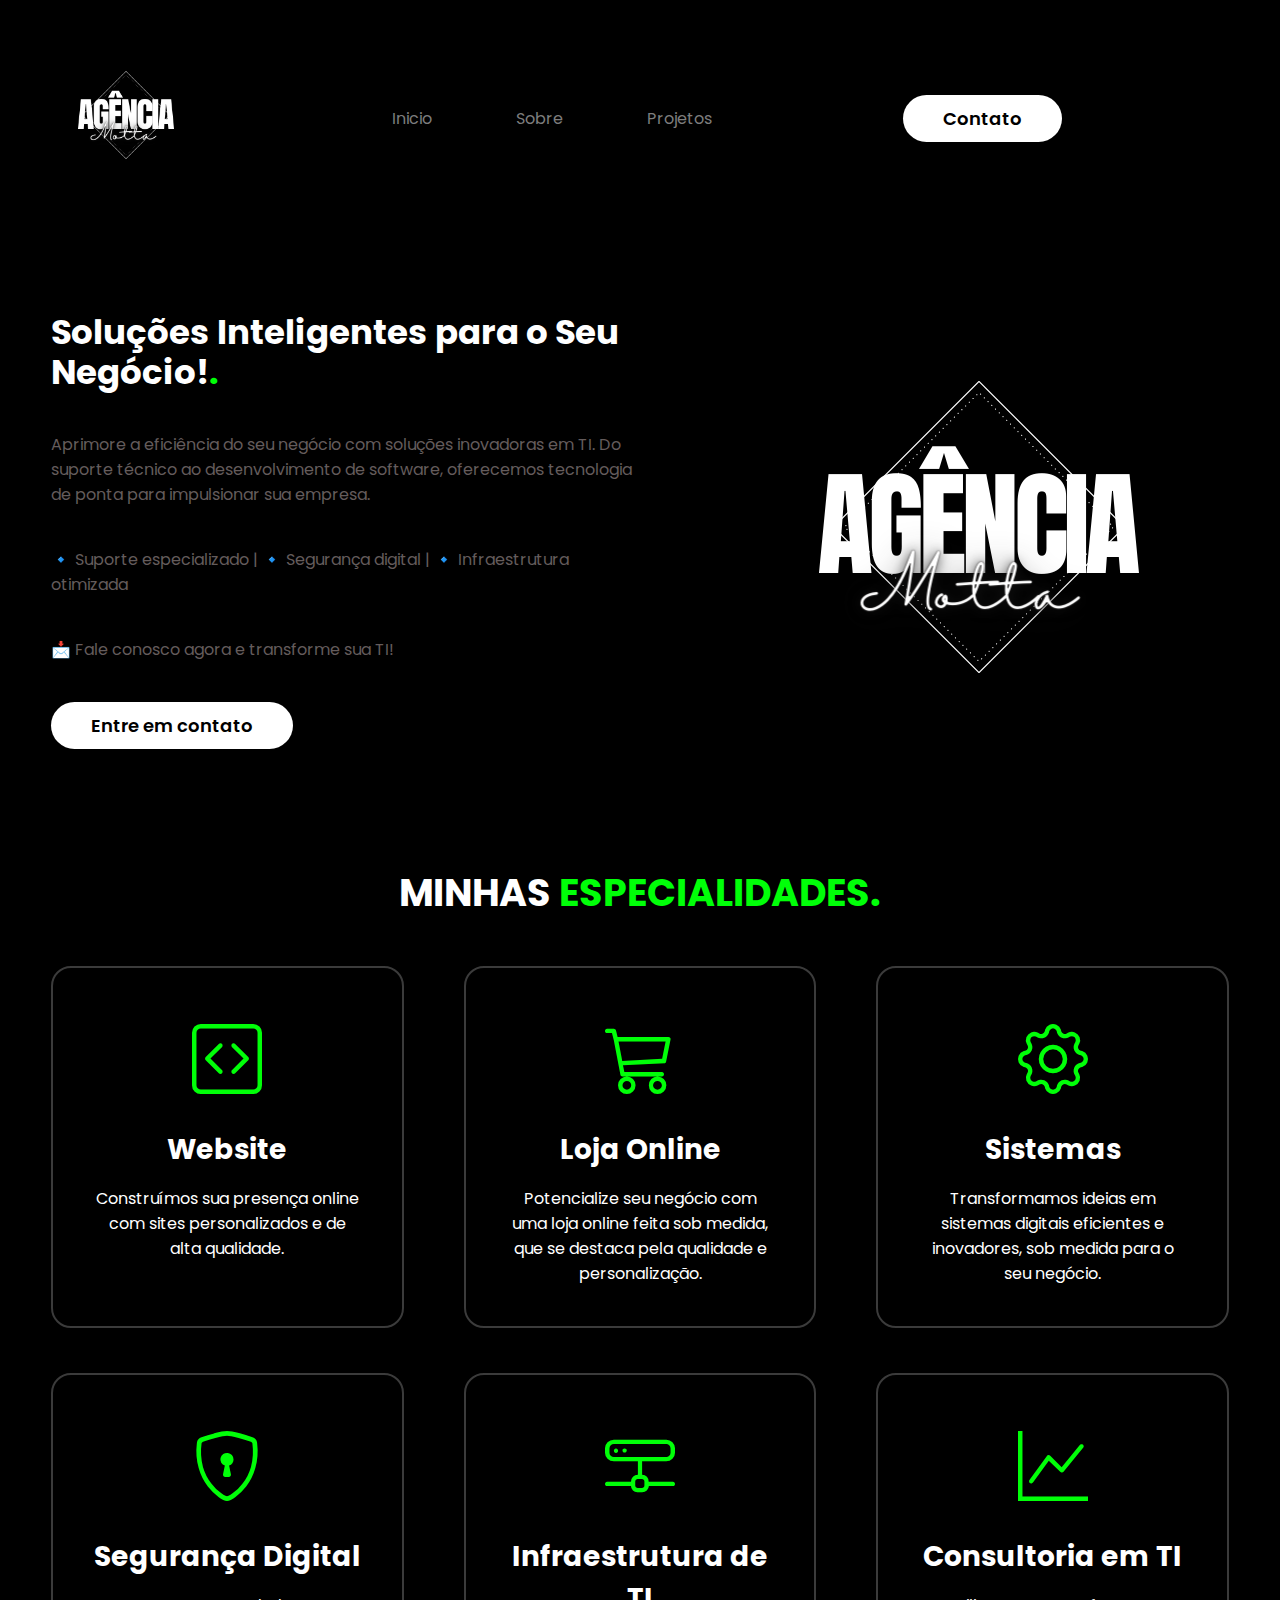
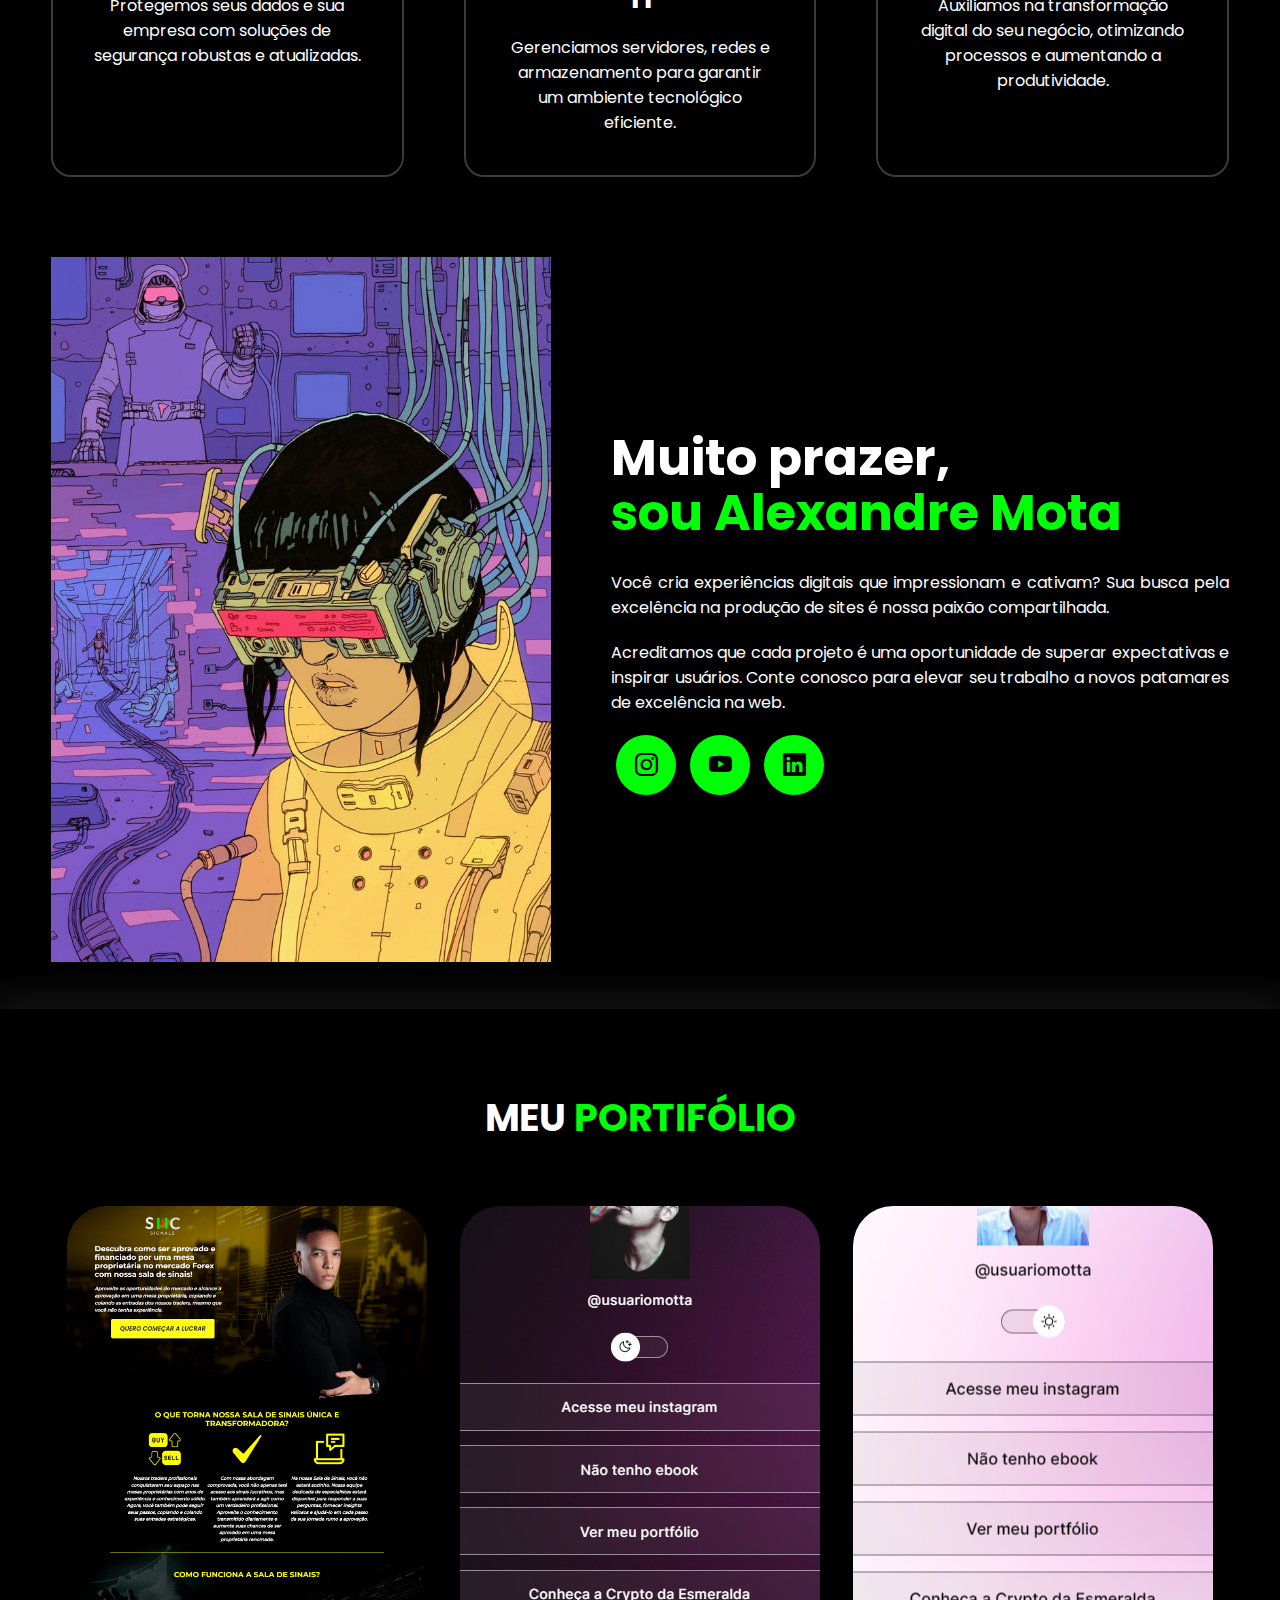
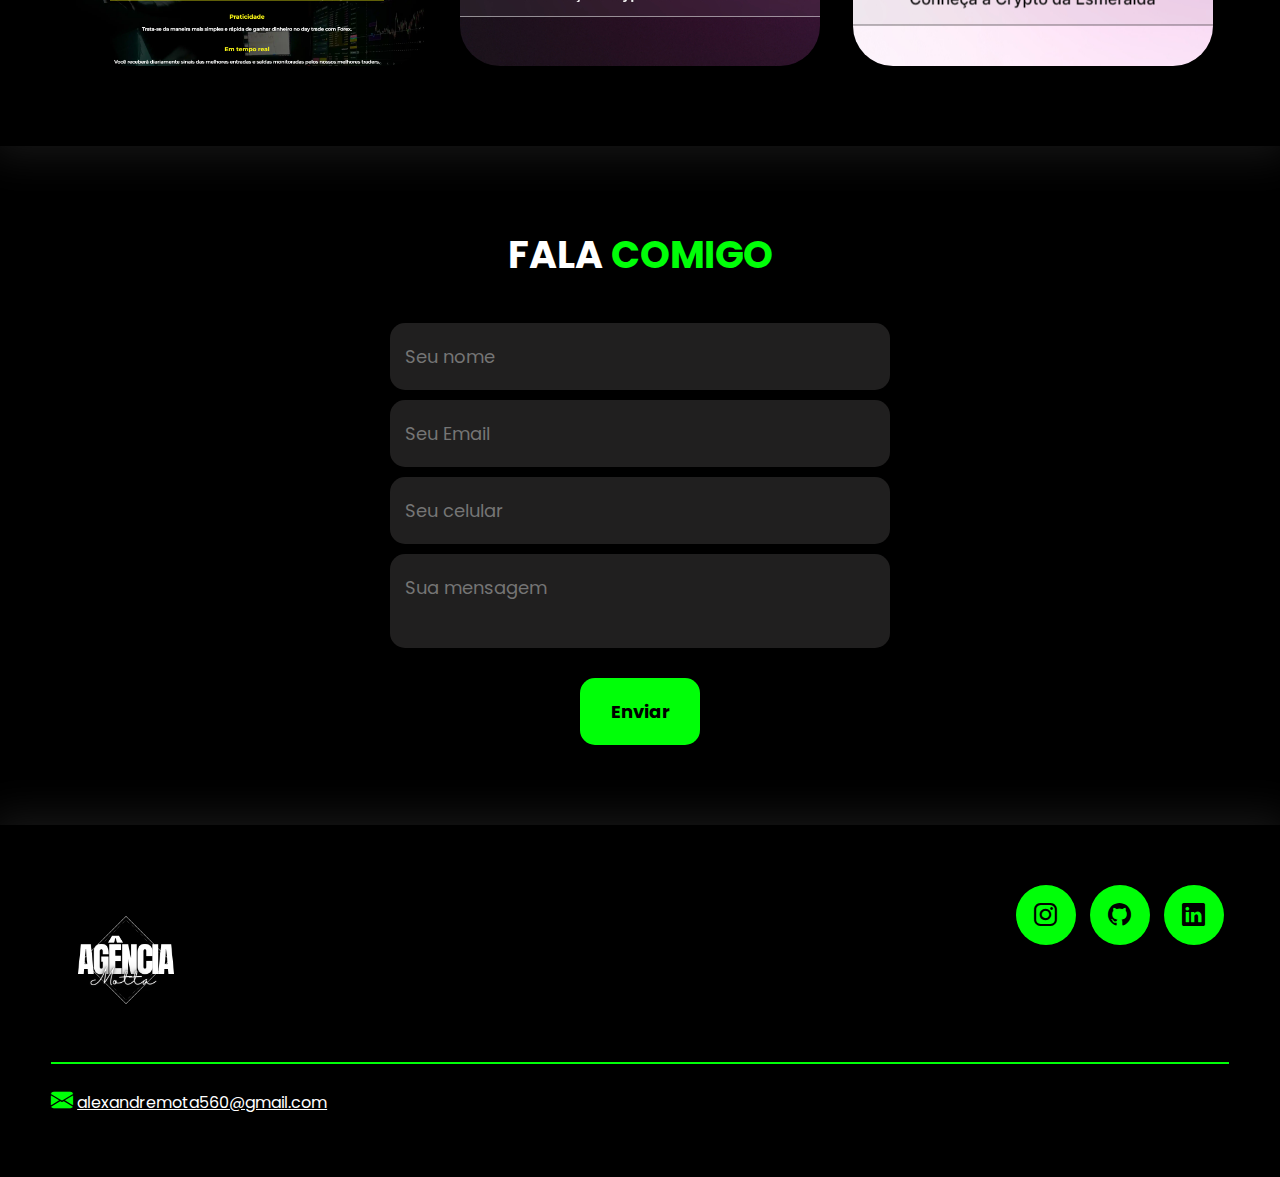
<file: index.html>
<!DOCTYPE html>
<html lang="pt-br">
  <head>
    <meta charset="UTF-8" />
    <meta name="viewport" content="width=device-width, initial-scale=1.0" />
    <link rel="stylesheet" href="style.css" />
    <!--fonte     -->
    <link rel="preconnect" href="https://fonts.googleapis.com" />
    <link rel="preconnect" href="https://fonts.gstatic.com" crossorigin />
    <link
      href="https://fonts.googleapis.com/css2?family=Poppins:ital,wght@0,100;0,200;0,300;0,400;0,500;0,600;0,700;0,800;0,900;1,100;1,200;1,300;1,400;1,500;1,600;1,700;1,800;1,900&display=swap"
      rel="stylesheet"
    />
    <link
      rel="stylesheet"
      href="https://cdn.jsdelivr.net/npm/bootstrap-icons@1.11.3/font/bootstrap-icons.min.css"
    />
    <script src="menu.js" defer></script>
    <title>Agencia Mota</title>
  </head>

  <body>
    <header>
      <div class="interface">
        <div class="logo" alt="Ìcone">
          <a href="#">
            <img src="images/logo.png" alt="Logo da agência Mota" />
          </a>
        </div>
        <nav class="menu-desktop">
          <ul>
            <li><a href="#">Inicio</a></li>
            <li><a href="sobre.html">Sobre</a></li>
            <li><a href="#">Projetos</a></li>
          </ul>
        </nav>
        <div class="btn-contato">
          <a href="https://xandemotta.github.io/Dev-Links/" target="_blank">
            <button>Contato</button>
          </a>
        </div>
        <div class="btn-abrir-menu" id="btn-menu">
          <i class="bi bi-list"></i>
        </div>
        <div class="menu-mobile" id="menu-mobile">
          <div class="btn-fechar">
            <i class="bi bi-x-circle"></i>
          </div>
          <nav>
            <ul>
              <li><a href="#">Inicio</a></li>
              <li><a href="sobre.html">Sobre</a></li>
              <li><a href="#portifolio">Projetos</a></li>
              <li>
                <a href="https://xandemotta.github.io/Dev-Links/">Contato</a>
              </li>
            </ul>
          </nav>
        </div>
        <div class="overlay-menu" id="overlay-menu"></div>
      </div>
    </header>
    <main>
      <section class="topo-do-site">
        <div class="interface">
          <div class="flex">
            <div class="txt-topo-site">
              <h1>Soluções Inteligentes para o Seu Negócio!<span>.</span></h1>
              <p>
                Aprimore a eficiência do seu negócio com soluções inovadoras em
                TI. Do suporte técnico ao desenvolvimento de software,
                oferecemos tecnologia de ponta para impulsionar sua empresa.
              </p>
              <p>
                🔹 Suporte especializado | 🔹 Segurança digital | 🔹
                Infraestrutura otimizada
              </p>
              <p>📩 Fale conosco agora e transforme sua TI!</p>
              <div class="btn-contato">
                <a> <button>Entre em contato</button></a>
              </div>
            </div>
            <div class="img-topo-site">
              <img src="images/imagem1.png" alt="" />
            </div>
          </div>
        </div>
        <!-- interface -->
      </section>
      <!-- topo-do-site -->
      <section class="especialidades">
        <div class="interface">
          <h2 class="titulo">MINHAS <span>ESPECIALIDADES.</span></h2>
          <div class="flex">
            <div class="especialidades-box">
              <i class="bi bi-code-square"></i>
              <h3>Website</h3>
              <p>
                Construímos sua presença online com sites personalizados e de
                alta qualidade.
              </p>
            </div>
            <div class="especialidades-box">
              <i class="bi bi-cart3"></i>
              <h3>Loja Online</h3>
              <p>
                Potencialize seu negócio com uma loja online feita sob medida,
                que se destaca pela qualidade e personalização.
              </p>
            </div>
            <div class="especialidades-box">
              <i class="bi bi-gear"></i>
              <h3>Sistemas</h3>
              <p>
                Transformamos ideias em sistemas digitais eficientes e
                inovadores, sob medida para o seu negócio.
              </p>
            </div>
          </div>
          <div class="flex">
            <div class="especialidades-box">
              <i class="bi bi-shield-lock"></i>
              <h3>Segurança Digital</h3>
              <p>
                Protegemos seus dados e sua empresa com soluções de segurança
                robustas e atualizadas.
              </p>
            </div>
            <div class="especialidades-box">
              <i class="bi bi-hdd-network"></i>
              <h3>Infraestrutura de TI</h3>
              <p>
                Gerenciamos servidores, redes e armazenamento para garantir um
                ambiente tecnológico eficiente.
              </p>
            </div>
            <div class="especialidades-box">
              <i class="bi bi-graph-up"></i>
              <h3>Consultoria em TI</h3>
              <p>
                Auxiliamos na transformação digital do seu negócio, otimizando
                processos e aumentando a produtividade.
              </p>
            </div>
          </div>
        </div>
      </section>

      <!-- interface -->
      <section class="sobre">
        <div class="interface">
          <div class="flex">
            <div class="img-sobre">
              <img src="images/imagem2.jpeg" alt="" />
            </div>
            <div class="txt-sobre">
              <h2>Muito prazer, <span>sou Alexandre Mota</span></h2>
              <p>
                Você cria experiências digitais que impressionam e cativam? Sua
                busca pela excelência na produção de sites é nossa paixão
                compartilhada.
              </p>
              <p>
                Acreditamos que cada projeto é uma oportunidade de superar
                expectativas e inspirar usuários. Conte conosco para elevar seu
                trabalho a novos patamares de excelência na web.
              </p>
              <div class="btn-social">
                <a href="#"
                  ><button><i class="bi bi-instagram"></i></button
                ></a>
                <a href="#"
                  ><button><i class="bi bi-youtube"></i></button
                ></a>
                <a href="#"
                  ><button><i class="bi bi-linkedin"></i></button
                ></a>
              </div>
            </div>
          </div>
        </div>
      </section>
      <section class="portifolio" id="portifolio">
        <div class="interface">
          <h2 class="titulo">MEU <span>PORTIFÓLIO</span></h2>
          <div class="flex">
            <div
              class="img-port"
              style="background-image: url(images/projeto-1.png)"
            >
              <div class="overlay">Projeto 1</div>
            </div>
            <div
              class="img-port3"
              style="background-image: url(images/projeto-2.jpg)"
            >
              <div class="overlay">Projeto 2</div>
            </div>
            <div
              class="img-port3"
              style="background-image: url(images/imagem3.jpg)"
            >
              <div class="overlay">Projeto 2</div>
            </div>
          </div>
        </div>
      </section>
      <section class="formulario">
        <div class="interface">
          <h2 class="titulo">FALA <span>COMIGO</span></h2>
          <form action="enviar_email.php" id="emailForm">
            <input type="text" name="" id="" placeholder="Seu nome" />
            <input type="text" name="" id="" placeholder="Seu Email" required />
            <input type="text" name="" id="" placeholder="Seu celular" />
            <textarea
              name=""
              id=""
              placeholder="Sua mensagem"
              required
            ></textarea>
            <div class="btn-enviar">
              <input type="submit" value="Enviar" />
            </div>
          </form>
        </div>
      </section>
    </main>
    <footer>
      <div class="interface">
        <div class="line-footer">
          <div class="flex">
            <div class="logo-footer">
              <img src="images/logo.png" alt="" />
            </div>
            <!-- logo footer -->
            <!-- line-footer -->
            <div class="btn-social">
              <a href="https://www.instagram.com/usuariomotta/" target="_blank"
                ><button><i class="bi bi-instagram"></i></button
              ></a>
              <a href="https://github.com/xandemotta" target="_blank"
                ><button><i class="bi bi-github"></i></button
              ></a>
              <a href="https://www.linkedin.com/in/xandemotta" target="_blank"
                ><button><i class="bi bi-linkedin"></i></button
              ></a>
            </div>
            <!-- btn-social -->
          </div>
          <!-- flex -->
        </div>
        <div class="line-footer border">
          <p>
            <i class="bi bi-envelope-fill"></i>
            <a href="mailto:alexandremota560@gmail.com"
              >alexandremota560@gmail.com</a
            >
          </p>
        </div>
        <!-- line-footer -->
      </div>
      <!-- interface -->
      <button onclick="topFunction()" id="myBtn" title="Voltar ao topo">
        Topo
      </button>
    </footer>
  </body>
</html>
</file>
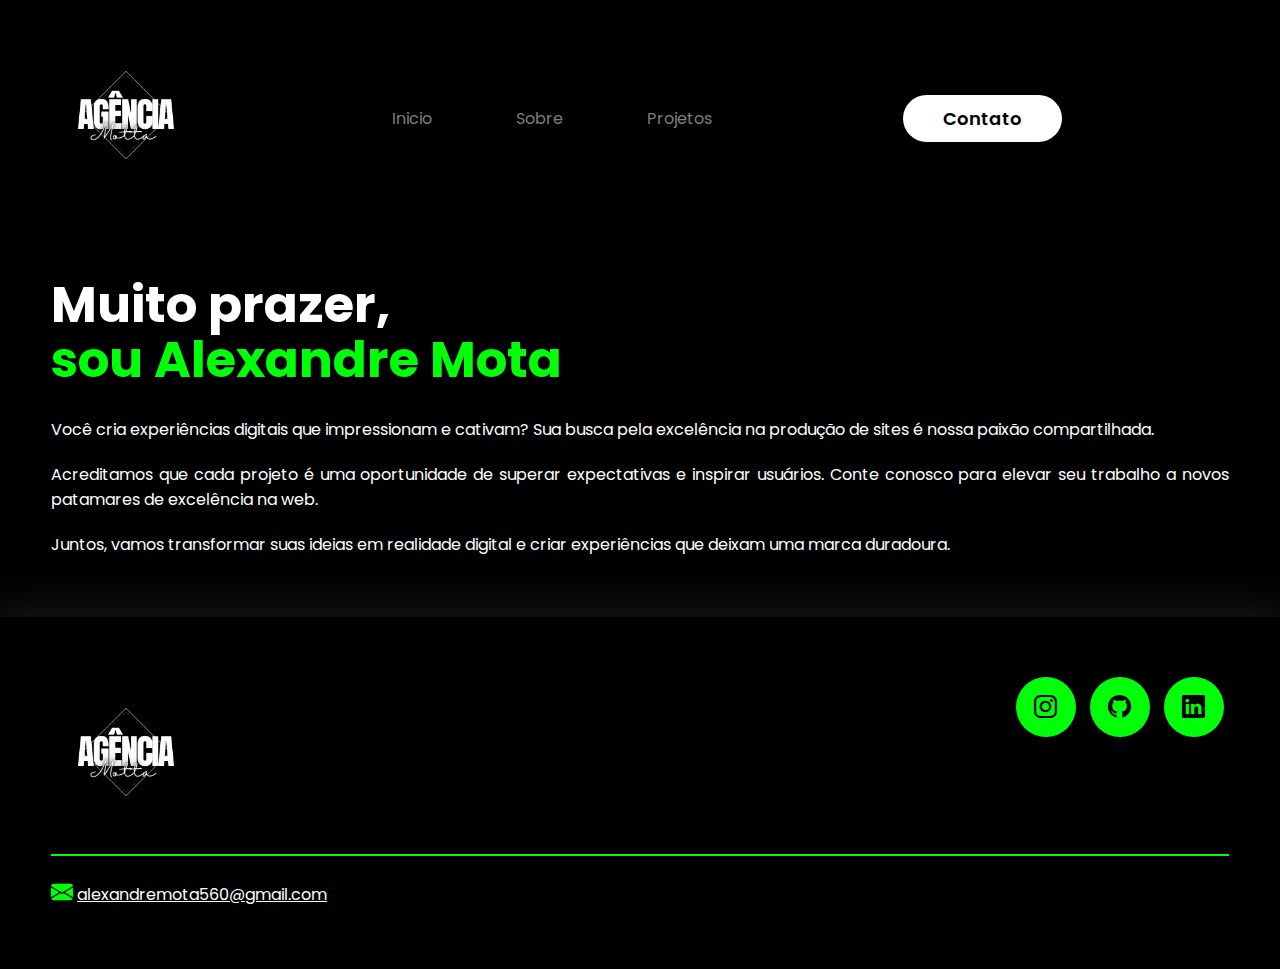
<file: sobre.html>
<!DOCTYPE html>
<html lang="pt-br">

<head>
    <meta charset="UTF-8">
    <meta name="viewport" content="width=device-width, initial-scale=1.0">
    <link rel="stylesheet" href="style.css">
    <!--fonte     -->
    <link rel="preconnect" href="https://fonts.googleapis.com">
    <link rel="preconnect" href="https://fonts.gstatic.com" crossorigin>
    <link
        href="https://fonts.googleapis.com/css2?family=Poppins:ital,wght@0,100;0,200;0,300;0,400;0,500;0,600;0,700;0,800;0,900;1,100;1,200;1,300;1,400;1,500;1,600;1,700;1,800;1,900&display=swap"
        rel="stylesheet">
    <link rel="stylesheet" href="https://cdn.jsdelivr.net/npm/bootstrap-icons@1.11.3/font/bootstrap-icons.min.css">
    <script src="menu.js" defer></script>
    <title>Sobre nós - Agência Mota</title>
</head>

<body>    <header>
    <div class='interface'>
        <div class="logo" alt="Ìcone">
            <a href="https://xandemotta.github.io/portifolioxand/">
                <img src="images/logo.png" alt="Logo da agência Mota">
            </a>
        </div>
        <nav class="menu-desktop">
            <ul>
                <li><a href='https://xandemotta.github.io/portifolioxand/'>Inicio</a></li>
                <li><a href='sobre.html'>Sobre</a></li>
                <li><a href='https://www.linkedin.com/in/xandemotta/' target="_blank">Projetos</a></li>
            </ul>
        </nav>
        <div class="btn-contato">
            <a href="https://xandemotta.github.io/Dev-Links/">
                <button>Contato</button>
            </a>
        </div>
        <div class="btn-abrir-menu" id="btn-menu">
            <i class="bi bi-list"></i>
        </div>
        <div class="menu-mobile" id="menu-mobile">
            <div class="btn-fechar">
                <i class="bi bi-x-circle"></i>
            </div>
            <nav>
                <ul>
                    <li><a href='https://xandemotta.github.io/portifolioxand/'>Inicio</a></li>
                    <li><a href="sobre.html">Sobre</a></li>
                    <li><a href='https://xandemotta.github.io/portifolioxand/'>Projetos</a></li>
                    <li><a href='https://xandemotta.github.io/Dev-Links/'>Contato</a></li>
                </ul>
            </nav>
        </div>
        <div class="overlay-menu" id ='overlay-menu'></div>
    </div>
</header>
    <main>
        <section class="sobre">
            <div class="interface">
                <div class="flex">
                    <div class="txt-sobre">
                        <h2>Muito prazer, <span>sou Alexandre Mota</span></h2>
                        <p>Você cria experiências digitais que impressionam e cativam? Sua busca pela excelência na
                            produção de sites é nossa paixão compartilhada.</p>
                        <p>Acreditamos que cada projeto é uma oportunidade de superar expectativas e inspirar usuários.
                            Conte conosco para elevar seu trabalho a novos patamares de excelência na web.</p>
                        <p>Juntos, vamos transformar suas ideias em realidade digital e criar experiências que deixam uma marca duradoura.</p>
                    </div>
                </div>
            </div>
        </section>
    </main>
    <footer>
        <div class="interface">
            <div class="line-footer">
                <div class="flex">
                    <div class="logo-footer">
                        <img src="images/logo.png" alt="">
                    </div><!-- logo footer -->
                    <!-- line-footer -->
                    <div class="btn-social">
                        <a href="https://www.instagram.com/usuariomotta/" target="_blank"><button><i class="bi bi-instagram"></i></button></a>
                        <a href="https://github.com/xandemotta" target="_blank"><button><i class="bi bi-github"></i></button></a>
                        <a href="https://www.linkedin.com/in/xandemotta" target="_blank"><button><i class="bi bi-linkedin"></i></button></a>
                    </div> <!-- btn-social -->
                </div> <!-- flex -->
            </div>
            <div class="line-footer border">
                <p><i class="bi bi-envelope-fill"></i> <a
                        href="mailto:alexandremota560@gmail.com">alexandremota560@gmail.com</a></p>
            </div> <!-- line-footer -->
        </div> <!-- interface -->
    </footer>
        <!-- Seu rodapé aqui -->
    </footer>
</body>

</html>
</file>
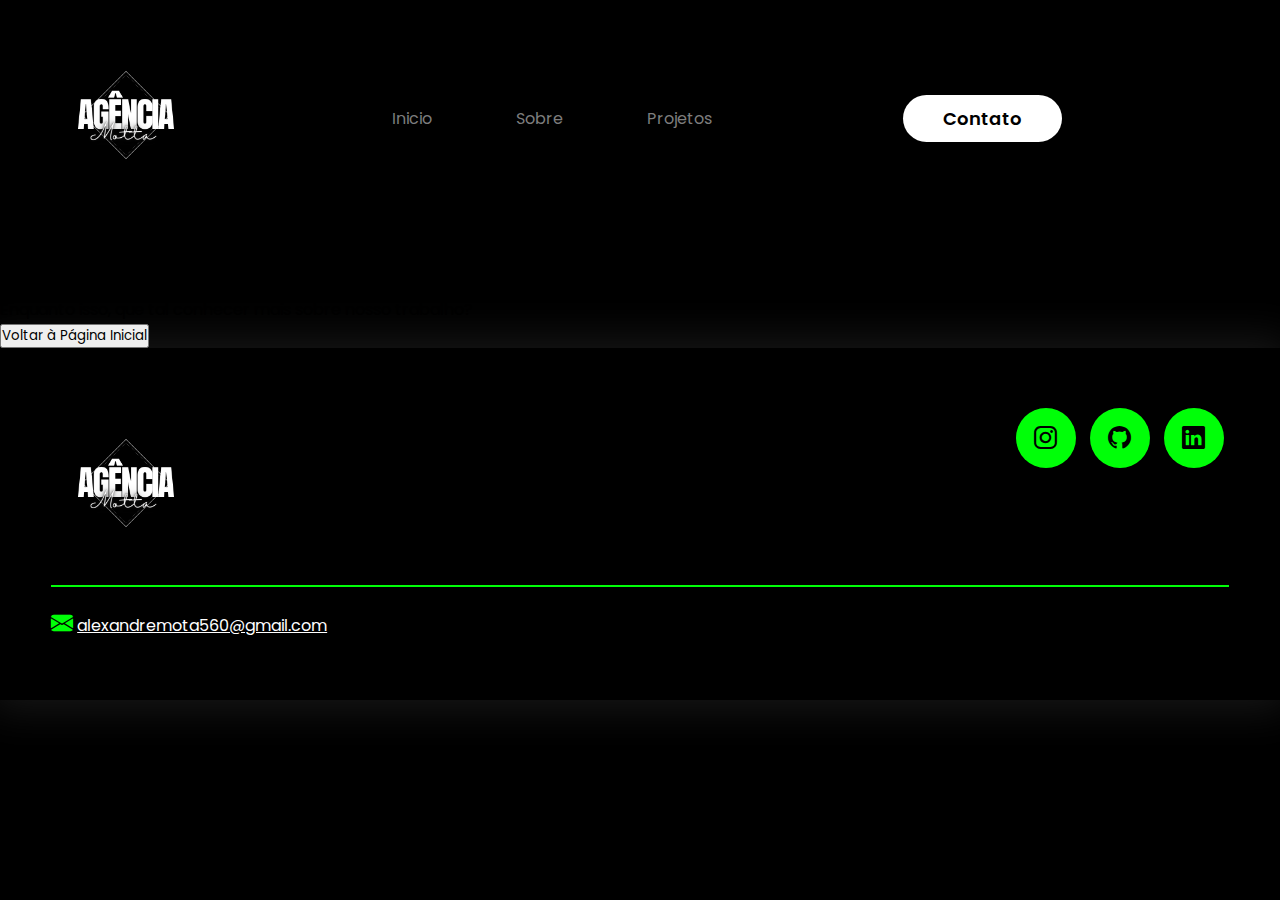
<file: sucesso.html>
<!DOCTYPE html>
<html lang="pt-br">

<head>
    <meta charset="UTF-8">
    <meta name="viewport" content="width=device-width, initial-scale=1.0">
    <link rel="stylesheet" href="style.css">
    <!--fonte     -->
    <link rel="preconnect" href="https://fonts.googleapis.com">
    <link rel="preconnect" href="https://fonts.gstatic.com" crossorigin>
    <link
        href="https://fonts.googleapis.com/css2?family=Poppins:ital,wght@0,100;0,200;0,300;0,400;0,500;0,600;0,700;0,800;0,900;1,100;1,200;1,300;1,400;1,500;1,600;1,700;1,800;1,900&display=swap"
        rel="stylesheet">
    <link rel="stylesheet" href="https://cdn.jsdelivr.net/npm/bootstrap-icons@1.11.3/font/bootstrap-icons.min.css">
    <script src="menu.js" defer></script>
    <title>Mensagem Enviada - Agência Mota</title>
</head>

<body>
    <header>
        <div class='interface'>
            <div class="logo" alt="Ìcone">
                <a href="https://xandemotta.github.io/portifolioxand/">
                    <img src="images/logo.png" alt="Logo da agência Mota">
                </a>
            </div>
            <nav class="menu-desktop">
                <ul>
                    <li><a href='https://xandemotta.github.io/portifolioxand/'>Inicio</a></li>
                    <li><a href='sobre.html'>Sobre</a></li>
                    <li><a href='https://www.linkedin.com/in/xandemotta/' target="_blank">Projetos</a></li>
                </ul>
            </nav>
            <div class="btn-contato">
                <a href="https://xandemotta.github.io/Dev-Links/">
                    <button>Contato</button>
                </a>
            </div>
            <div class="btn-abrir-menu" id="btn-menu">
                <i class="bi bi-list"></i>
            </div>
            <div class="menu-mobile" id="menu-mobile">
                <div class="btn-fechar">
                    <i class="bi bi-x-circle"></i>
                </div>
                <nav>
                    <ul>
                        <li><a href='https://xandemotta.github.io/portifolioxand/'>Inicio</a></li>
                        <li><a href="sobre.html">Sobre</a></li>
                        <li><a href='https://xandemotta.github.io/portifolioxand/'>Projetos</a></li>
                        <li><a href='https://xandemotta.github.io/Dev-Links/'>Contato</a></li>
                    </ul>
                </nav>
            </div>
            <div class="overlay-menu" id='overlay-menu'></div>
        </div>
    </header>
    <main>
        <section class="sucesso">
            <div class="interface">
                <div class="flex">
                    <div class="txt-sucesso">
                        <h2>Obrigado pelo seu contato! <span><i class="bi bi-check-circle-fill"></i></span></h2>
                        <p>Recebemos sua mensagem com sucesso e em breve entraremos em contato.</p>
                        <p>Enquanto isso, que tal conhecer mais sobre nosso trabalho?</p>
                        <div class="btn-home">
                            <a href="https://xandemotta.github.io/portifolioxand/">
                                <button>Voltar à Página Inicial</button>
                            </a>
                        </div>
                    </div>
                </div>
            </div>
        </section>
    </main>
    <footer>
        <div class="interface">
            <div class="line-footer">
                <div class="flex">
                    <div class="logo-footer">
                        <img src="images/logo.png" alt="">
                    </div><!-- logo footer -->
                    <!-- line-footer -->
                    <div class="btn-social">
                        <a href="https://www.instagram.com/usuariomotta/" target="_blank"><button><i
                                    class="bi bi-instagram"></i></button></a>
                        <a href="https://github.com/xandemotta" target="_blank"><button><i
                                    class="bi bi-github"></i></button></a>
                        <a href="https://www.linkedin.com/in/xandemotta" target="_blank"><button><i
                                    class="bi bi-linkedin"></i></button></a>
                    </div> <!-- btn-social -->
                </div> <!-- flex -->
            </div>
            <div class="line-footer border">
                <p><i class="bi bi-envelope-fill"></i> <a
                        href="mailto:alexandremota560@gmail.com">alexandremota560@gmail.com</a></p>
            </div> <!-- line-footer -->
        </div> <!-- interface -->
    </footer>
</body>

</html>
</file>
<file: style.css>
* {
    margin: 0;
    padding: 0;
    box-sizing: border-box;
    font-family: 'Poppins', sans-serif;
}

body {
    background-color: black;
    height: 100vh;
}

.interface {
    max-width: 1280px;
    margin: 0 auto;
}

.flex {
    display: flex;
}

.btn-contato button {
    padding: 10px 40px;
    font-size: 18px;
    font-weight: 600;
    background-color: #fff;
    border: 0;
    border-radius: 30px;
    cursor: pointer;
    transition: .2s;
}

h2.titulo {
    color: #fff;
    font-size: 38px;
    text-align: center;
}

h2.titulo span {
    color: #00ff08;
}

button:hover,
form .btn-enviar input:hover {
    box-shadow: 0px 0px 8px #00ff08bb;
    transform: scale(1.05);
}

/* Estilo do cabeçalho */
.interface .logo img {
    width: 150px;
    height: 150px;
    transition: transform 2s;
}
.interface .logo img:hover {
    transition: 5s;
    transform: scale(1.5);
}

header {
    padding: 40px 4%;
}

header>.interface {
    display: flex;
    align-items: center;
    justify-content: space-between;
}

header a {
    color: #7d7d7d;
    text-decoration: none;
    display: inline-block;
    transition: .2s;
}

header nav.menu-desktop a:hover {

    color: #fff;
    transform: scale(1.05);

}

header nav ul {
    list-style: none;
}

header nav.menu-desktop ul li {
    display: inline-block;
    padding: 0 40px;
}
.overlay-menu {
    background-color: #000000c7;
    width: 100%;
    height: 100%;
    position: fixed;
    top: 0;
    left: 0;
    z-index: 8888;
    display: none;
}
/* estilo topo do site */
section.topo-do-site {
    padding: 40px 4%;
}

section.topo-do-site .flex {
    align-items: center;
    justify-content: center;
    gap: 90px;
}

.menu-mobile {
    display: none;
}
.topo-do-site h1 {
    color: #fff;
    font-size: 34px;
    line-height: 40px;
}

.topo-do-site .txt-topo-site h1 span {
    color: #00ff08;

}

.topo-do-site .txt-topo-site p {
    color: #645c5c;
    margin: 40px 0px;
}

.topo-do-site .img-topo-site img {
    position: relative;
    animation: flutuar 2s ease-in-out infinite alternate;
}
@keyframes flutuar {
    0% {
        top: 0;
    }

    100% {
        top: 30px;
    }
}

@keyframes zoom {
    0% {
        transform: scale(1);
        width: 800px;
        height: 460px;
    }
    25% {
        transform: scale(1.05);
        width: 840px;
        height: 483px;
    }
    50% {
        transform: scale(1.1);
        width: 880px;
        height: 506px;
    }
    75% {
        transform: scale(1.05);
        width: 840px;
        height: 483px;
    }
    100% {
        transform: scale(1);
        width: 800px;
        height: 460px;
    }
}



/* ESTILOS DAS ESPECIALIDADES */
section.especialidades {
    padding: 40px 4%;
}

section.especialidades .flex {
    gap: 60px;
}
@media screen and (min-width: 1020px) {

    .especialidades-box {
        width: 30%; /* Defina o tamanho desejado */
        padding: 20px; /* Adicione um espaçamento interno */
        text-align: center; /* Centralize o conteúdo */
        box-sizing: border-box; /* Inclua o padding no tamanho total */
        display: inline-block; /* Para que os boxes fiquem lado a lado */
    }
        
}

.especialidades .especialidades-box {
    color: #fff;
    padding: 40px;
    border: 2px solid #ffffff3b;
    margin-top: 45px;
    border-radius: 20px;
    transition: .2s;
}

.especialidades .especialidades-box:hover {
    transform: scale(1.05);
    box-shadow: 0 0 20px #ffffff78;
}

.especialidades .especialidades-box i {
    font-size: 70px;
    color: #00ff08;
}

.especialidades .especialidades-box h3 {
    font-size: 28px;
    margin: 15px 0;
}

/* ESTILO SOBRE */
section.sobre {
    padding: 40px 4%;
}

section.sobre .flex {
    align-items: center;
    gap: 60px;
}

.sobre .txt-sobre {
    color: #fff;
}

.sobre .img-sobre img {
    width: 500px;
    height: auto;
}

.sobre .txt-sobre h2 {
    margin-bottom: 30px;
    line-height: 55px;
    font-size: 50px;
}

.sobre .txt-sobre h2 span {
    color: #00ff08;
    display: block;
}

.sobre .txt-sobre p {
    margin: 20px 0;
    text-align: justify;
}

.btn-social button {
    width: 60px;
    height: 60px;
    border-radius: 50%;
    border: 0;
    background-color: #00ff08;
    font-size: 23px;
    cursor: pointer;
    margin: 0 5px;
    transition: .2s;
}

/* PORTIFOLIO */
section.portifolio {
    padding: 80px 4%;
    box-shadow: 0 0 40px 10px #ffffff17;
}

.img-port {
    width: 360px;
    height: 460px;
    background-color: #00ff08;
    background-size: cover;
    background-position: 100% 0%;
    transition: 8s;
    cursor: pointer;
    border-radius: 40px;
    position: relative;
}
.img-port3 {
    width: 360px;
    height: 460px;
    background-color: #00ff08;
    background-size: auto;
    background-position: center;
    transition: 8s;
    cursor: pointer;
    border-radius: 40px;
    position: relative;
}



section.portifolio .flex {
    justify-content: space-around;
    margin-top: 60px;
}

.img-port:hover {
    background-position: 100% 100%;
}
.img-port3:hover {
    background-position: -100% 100%;
}


.overlay {
    position: absolute;
    top: 0;
    left: 0;
    width: 100%;
    height: 100%;
    background-color: #000000b8;
    border-radius: 40px;
    display: flex;
    align-items: center;
    justify-content: center;
    font-size: 24px;
    font-weight: 600;
    color: #fff;
    opacity: 0;
    transition: .5s;
}

.overlay:hover {
    opacity: 1;
}

/* SESSÃO FORMULARIO */
section.formulario {
    padding: 80px 4%;
}

form {
    max-width: 500px;
    margin: 0 auto;
    display: flex;
    justify-content: center;
    flex-direction: column;
    gap: 10px;
    margin-top: 40px;
}

form input,
form textarea {
    width: 100%;
    background-color: #35343498;
    border: 0;
    outline: 0;
    padding: 20px 15px;
    border-radius: 15px;
    color: #fff;
    font-size: 18px;
}

form textarea {
    resize: none;
    max-height: 300px;
}

form .btn-enviar {
    margin-top: 20px;
    text-align: center;
}

form .btn-enviar input {
    width: 120px;
    background-color: #00ff08;
    color: #000;
    font-weight: 700;
    cursor: pointer;
    transition: .2s;
}

/* ESTILO DO RODAPÉ */

footer {
    padding: 40px 4%;
    box-shadow: 0 0 40px 10px #ffffff17;
}

footer .logo-footer img {
    width: 150px;
}

footer .flex {
    justify-content: space-between;
}

footer .line-footer {
    padding: 20px 0;

}

footer .line-footer p i {
    color: #00ff08;
    font-size: 22px;
}

footer .line-footer p a {
    color: #fff;
}

.border {
    border-top: 2px solid #00ff08;
}

@media screen and (max-width: 1020px) {

    /* CLASSES GERAIS */
    .flex {
        flex-direction: column;
    }

    h2.titulo {
        font-size: 34px;
        line-height: 30px;
    }

    /* CABEÇALHO */
    .menu-desktop,
    .btn-contato {
        display: none;
    }

    /* ESTILO DO MENU MOBILE */
    .btn-abrir-menu i{
        color: #fff;
        font-size: 40px;
    }
    .menu-mobile {
        background-color: #222020c7;
        height: 100vh;
        position: fixed;
        top: 0;
        right: 0;
        z-index: 999999;
        width: 70%;
        overflow: hidden;
        transition: .5s;
    }
    .menu-mobile.abrir-menu ~ .overlay-menu{
        display: block;
    }
    
    .menu-mobile.abrir-menu {
        width: 70%;
        display:inline;
    }
    .menu-mobile .btn-fechar{
        padding: 20px 8%;
    }
    .menu-mobile .btn-fechar i{
        color: #fff;
        font-size: 30px;
    }

    .menu-mobile nav ul {
        text-align: right;
    }

    .menu-mobile nav ul li a {
        color: #fff;
        font-size: 20px;
        font-weight: 300;
        padding: 20px 4%;
        display: block;
    }

    .menu-mobile nav ul li a:hover {
        background-color: #000;
    }
    .btn-abrir-menu {
        display: block;
    }
    /* TOPO DO SITE */
    section.topo-do-site .flex {
        gap: 40px;
    }

    section.topo-do-site {
        padding: 20px 8%;
    }

    .topo-do-site h1 {
        color: #fff;
        font-size: 30px;
    }

    .topo-do-site .img-topo-site img {
        width: 100%;
    }

    /* ESPECIALIDADES */
    section.especialidades {
        padding: 40px 4%;
    }

    /* SOBRE */
    section.sobre {
        padding: 40px 8%;
    }

    .sobre .txt-sobre h2 {
        line-height: 35px;
        font-size: 30px;
        text-align: center;
    }

    .btn-social {
        text-align: center;
    }

    footer .logo-footer img {
        width: 100%;
    }

    /* PORTIFOLIO */
    section.portifolio {
        padding: 80px 8%;
    }

    .img-port {
        width: 100%;
        max-width: 1360px;
        margin: 0 auto;
    }
    .img-port3 {
        width: 100%;
        max-width: 1360px;
        margin: 0 auto;
    }


    section.portifolio .flex {
        gap: 60px;
    }

    /* RODAPÉ */
    footer .flex {
        flex-direction: column;
    }

    footer .line-footer {
        text-align: center;

    }
    .sobre .img-sobre img {
        width: 300px;
        height: auto;
    }
}







/* SOBRE */

/* FOOTER */
/* Estilizando o botão */
#myBtn {
    display: none; /* Esconde o botão por padrão */
    position: fixed; /* Fixa o botão na tela */
    bottom: 20px; /* Distância do botão em relação ao bottom da tela */
    right: 30px; /* Distância do botão em relação ao right da tela */
    z-index: 99; /* Z-index para garantir que o botão esteja acima de outros elementos */
    font-size: 18px; /* Tamanho da fonte do botão */
    border: none; /* Remove a borda do botão */
    outline: none; /* Remove o outline do botão */
    background-color: #555; /* Cor de fundo do botão */
    color: white; /* Cor do texto do botão */
    cursor: pointer; /* Cursor ao passar por cima do botão */
    padding: 15px; /* Espaçamento interno do botão */
    border-radius: 4px; /* Borda arredondada */
}

/* Estilizando o botão ao passar o mouse */
#myBtn:hover {
    background-color: #777; /* Altera a cor de fundo ao passar o mouse */
}
</file>
